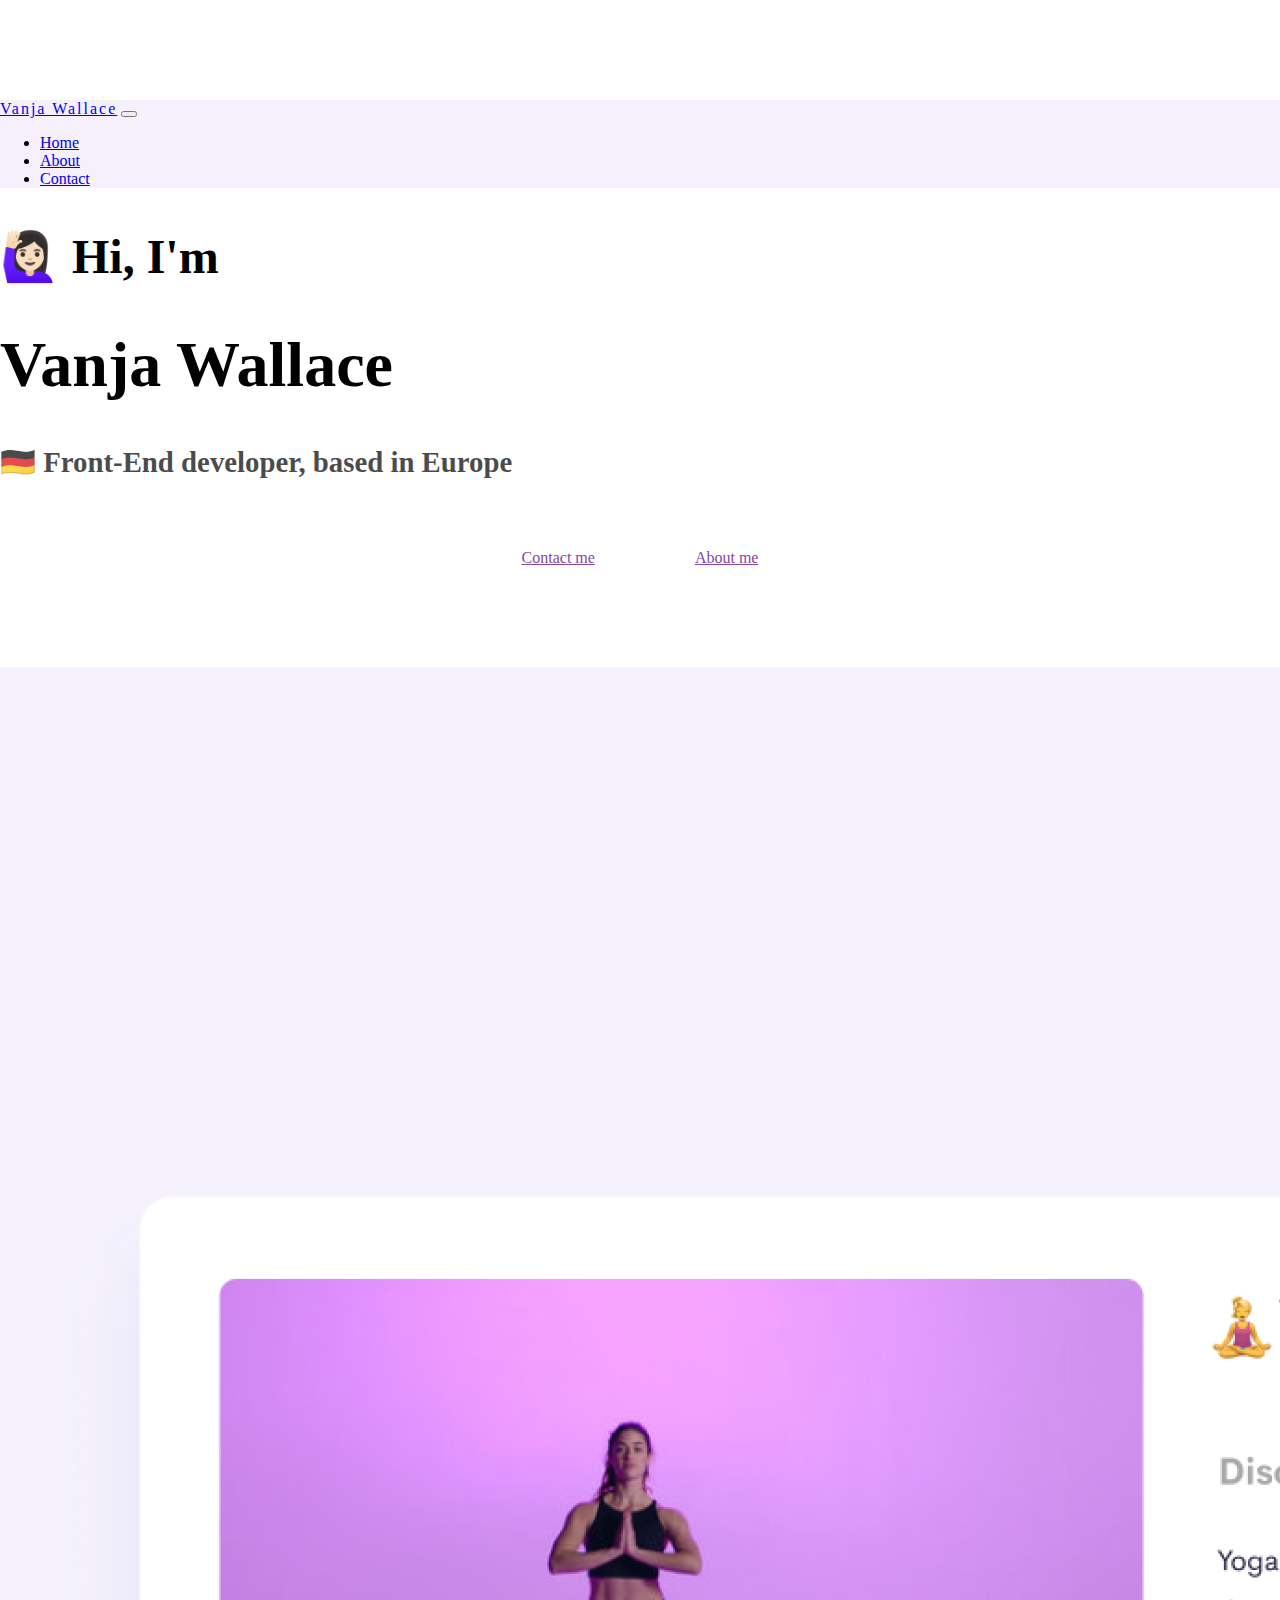
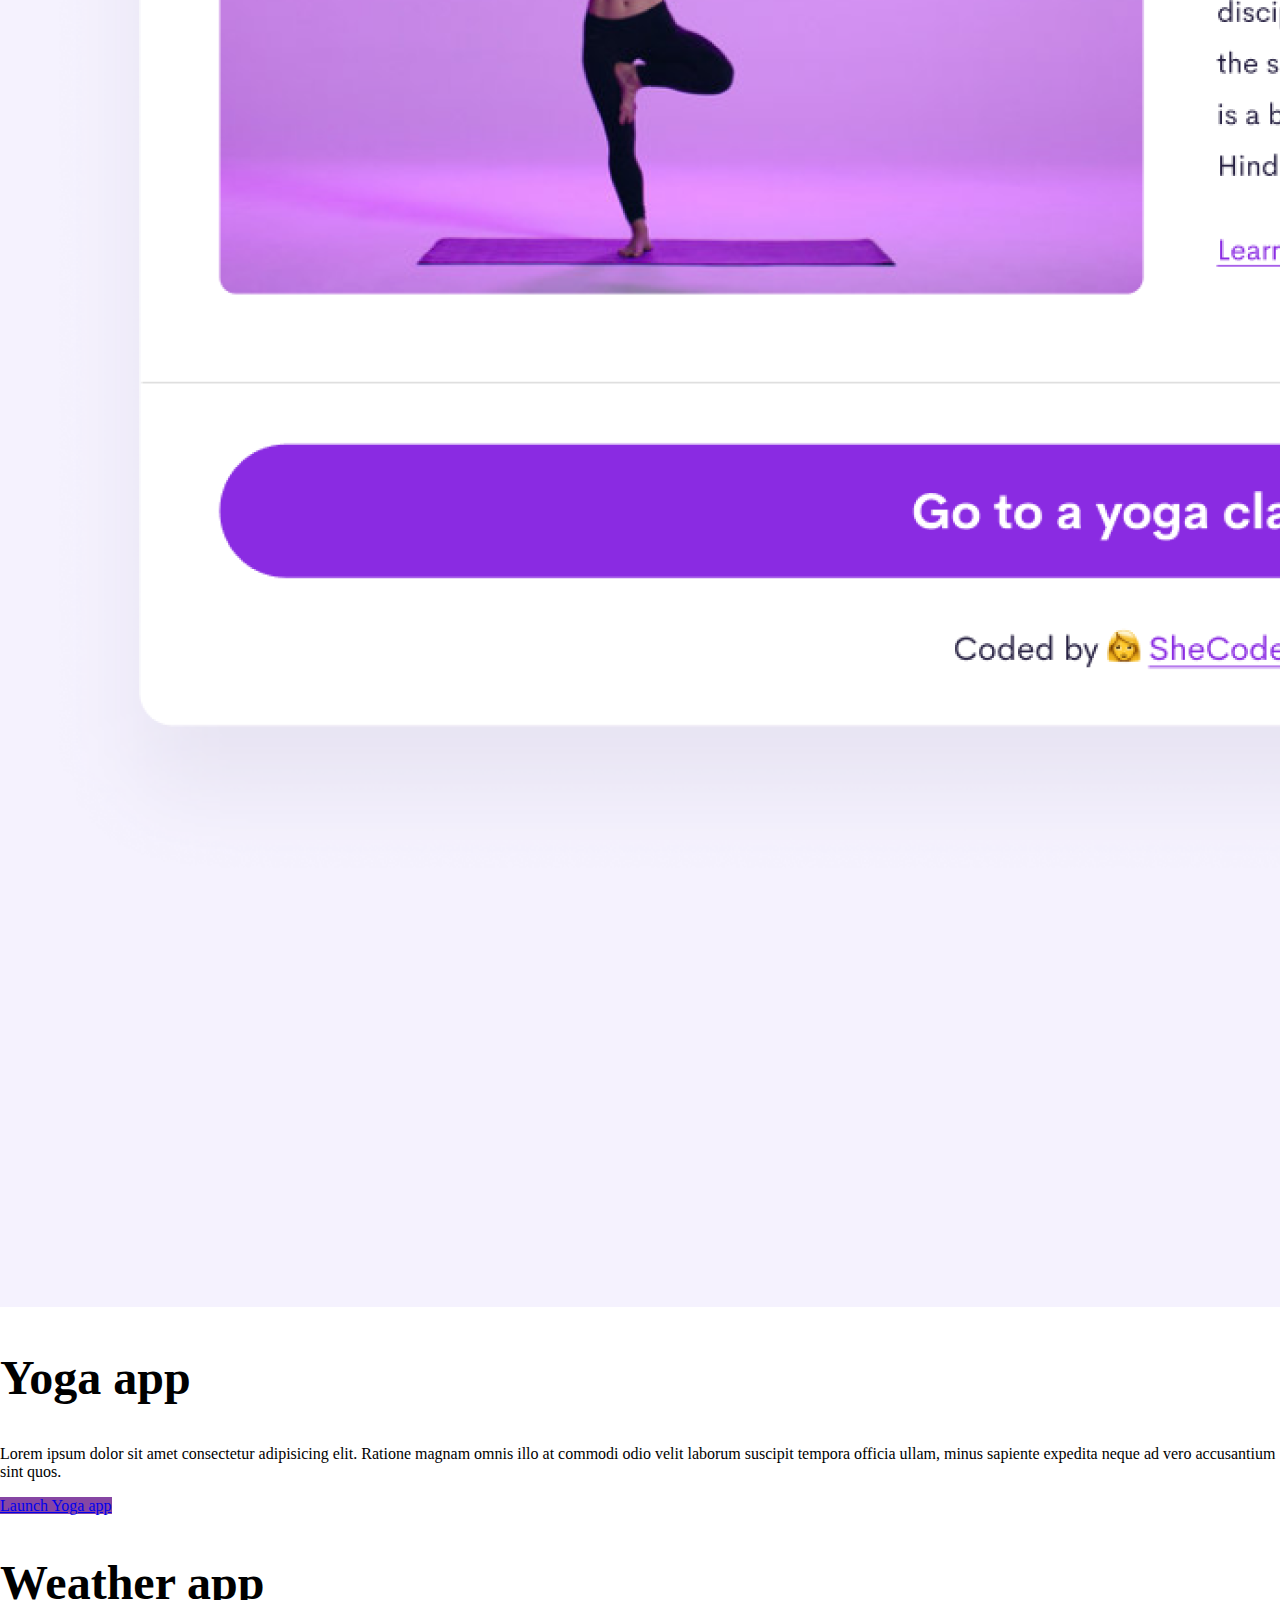
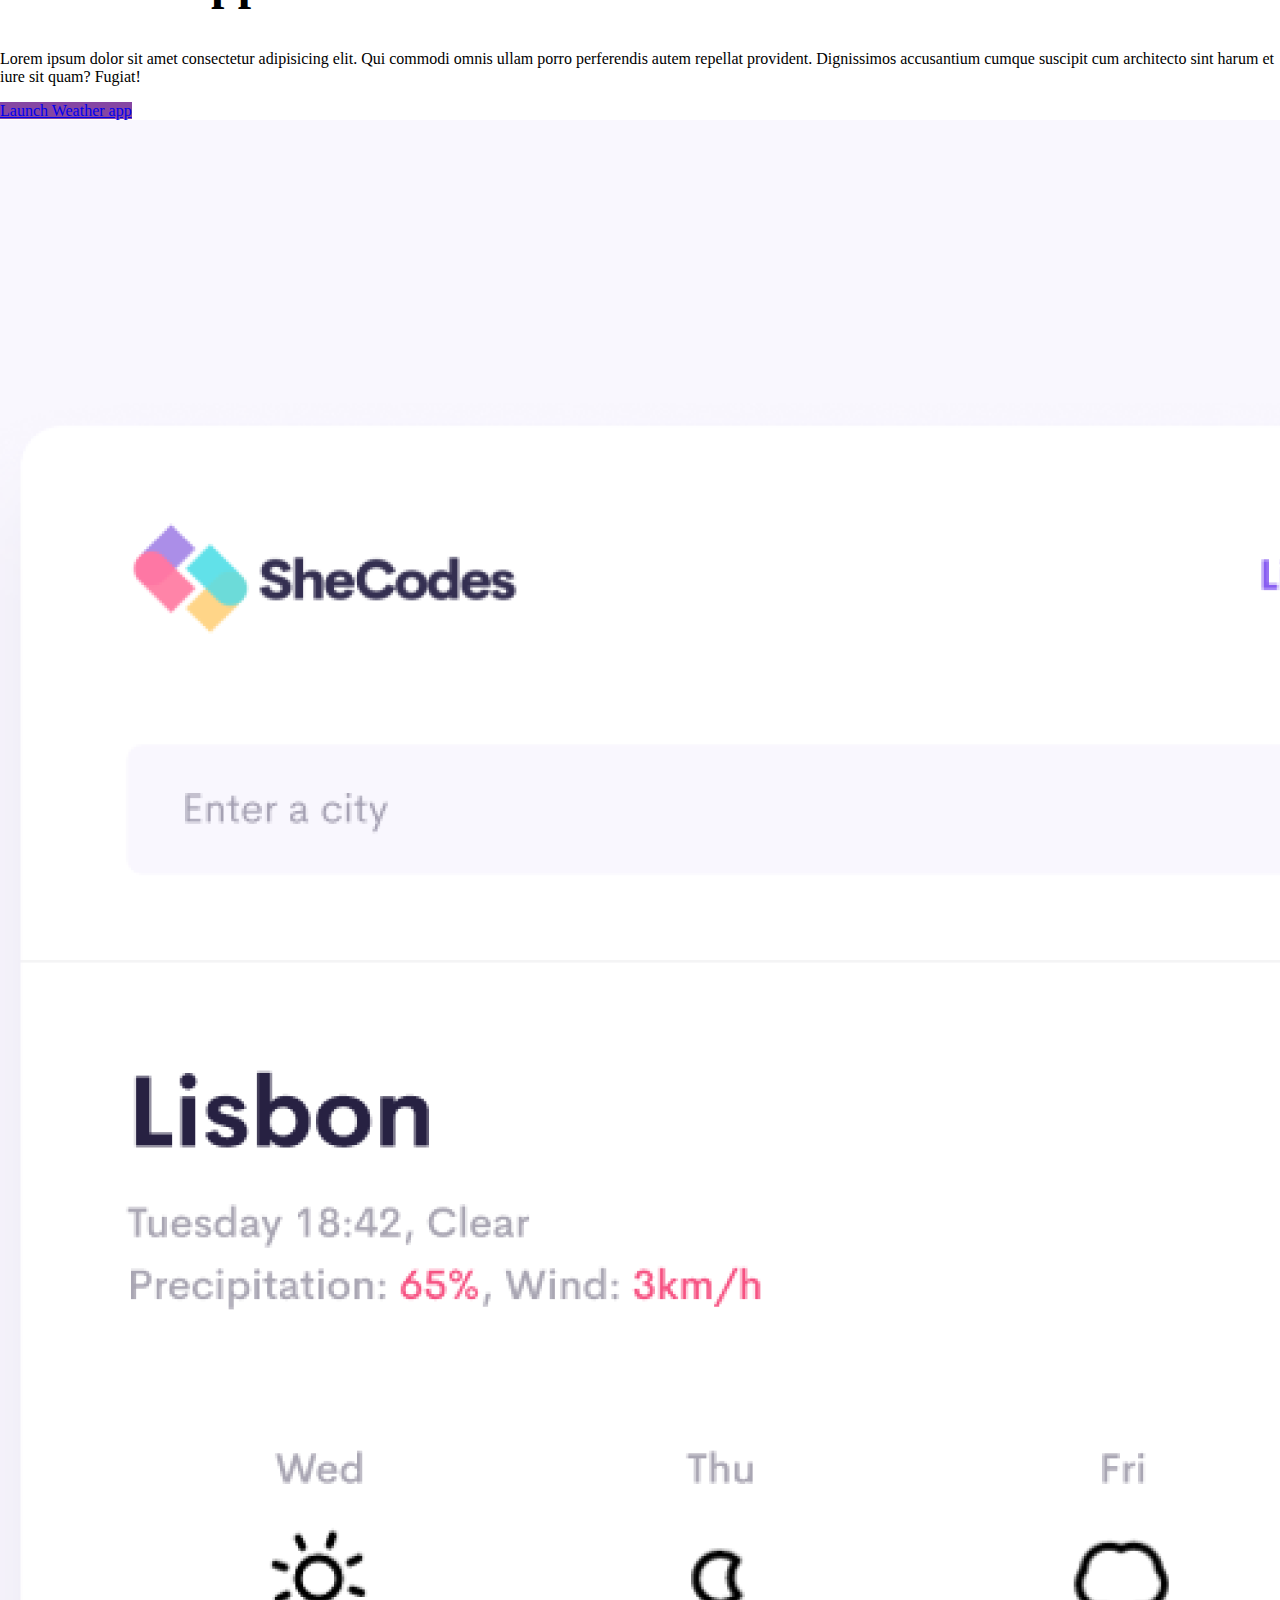
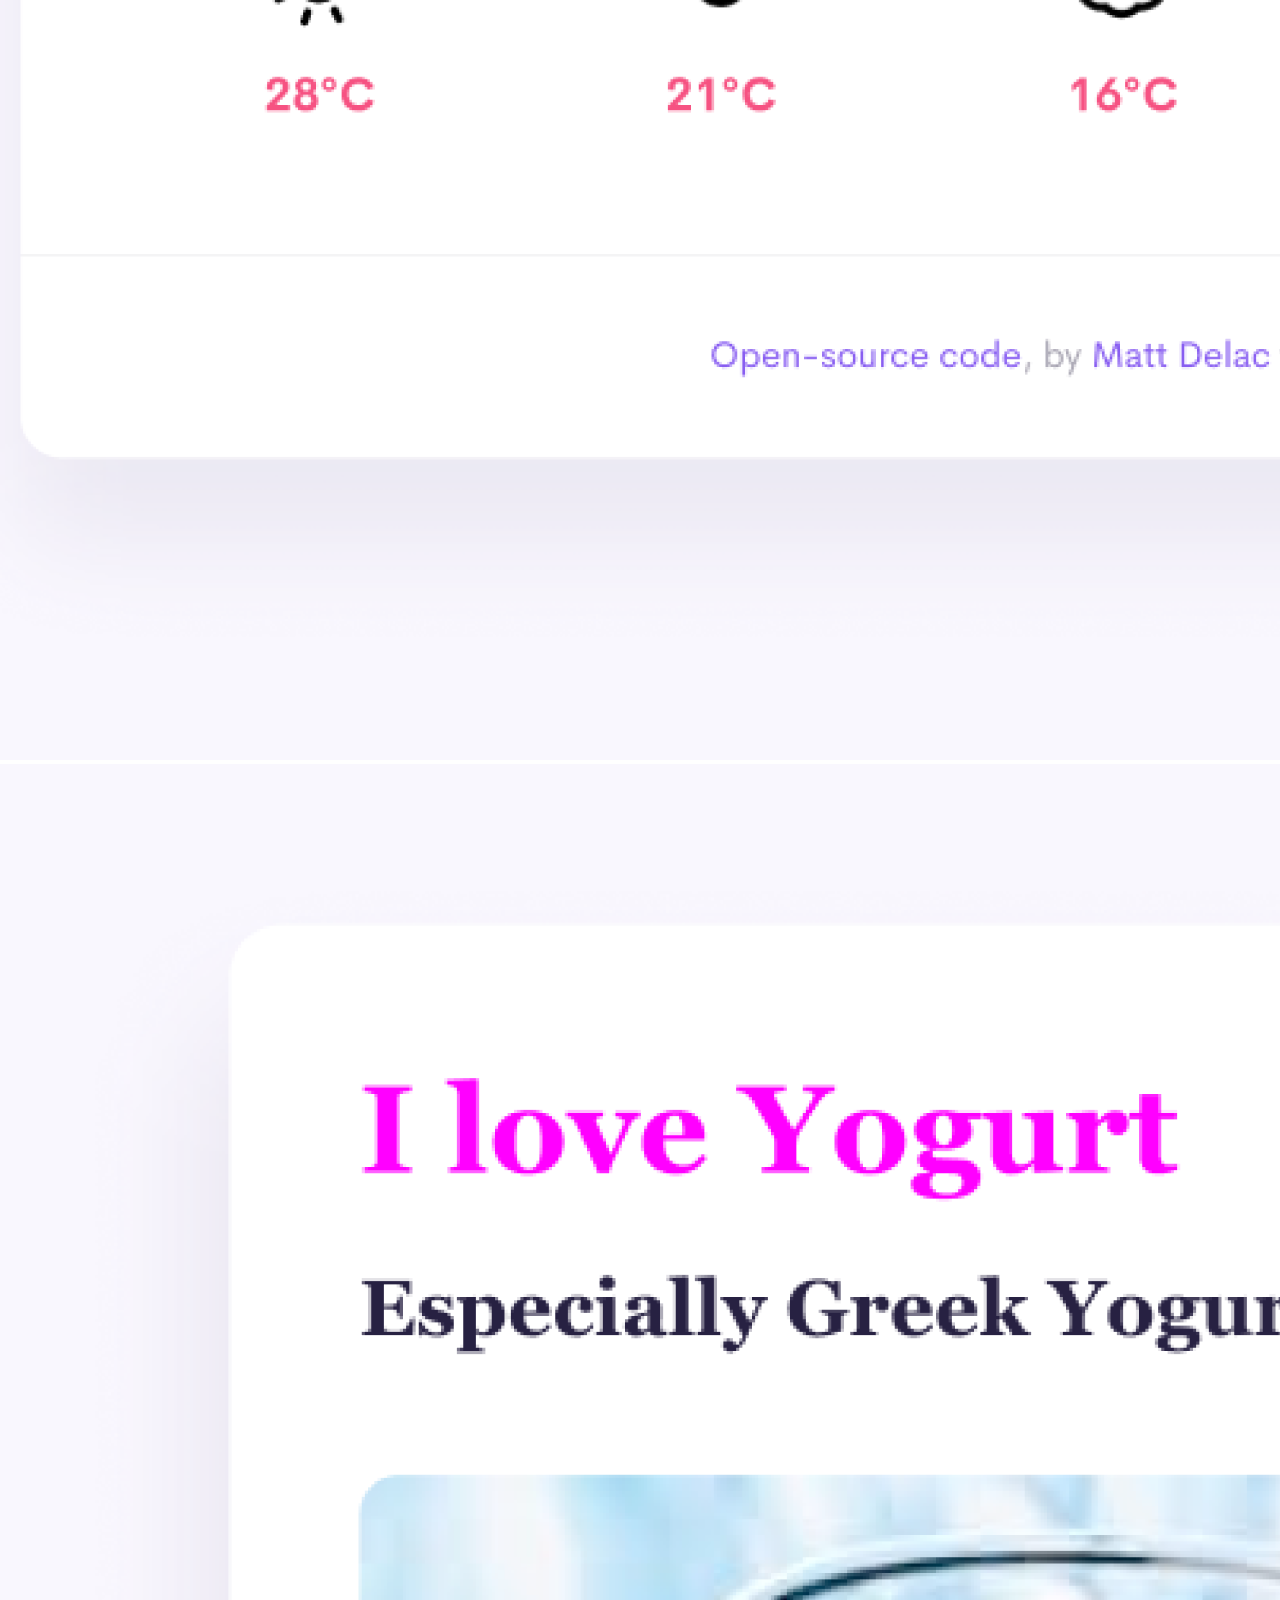
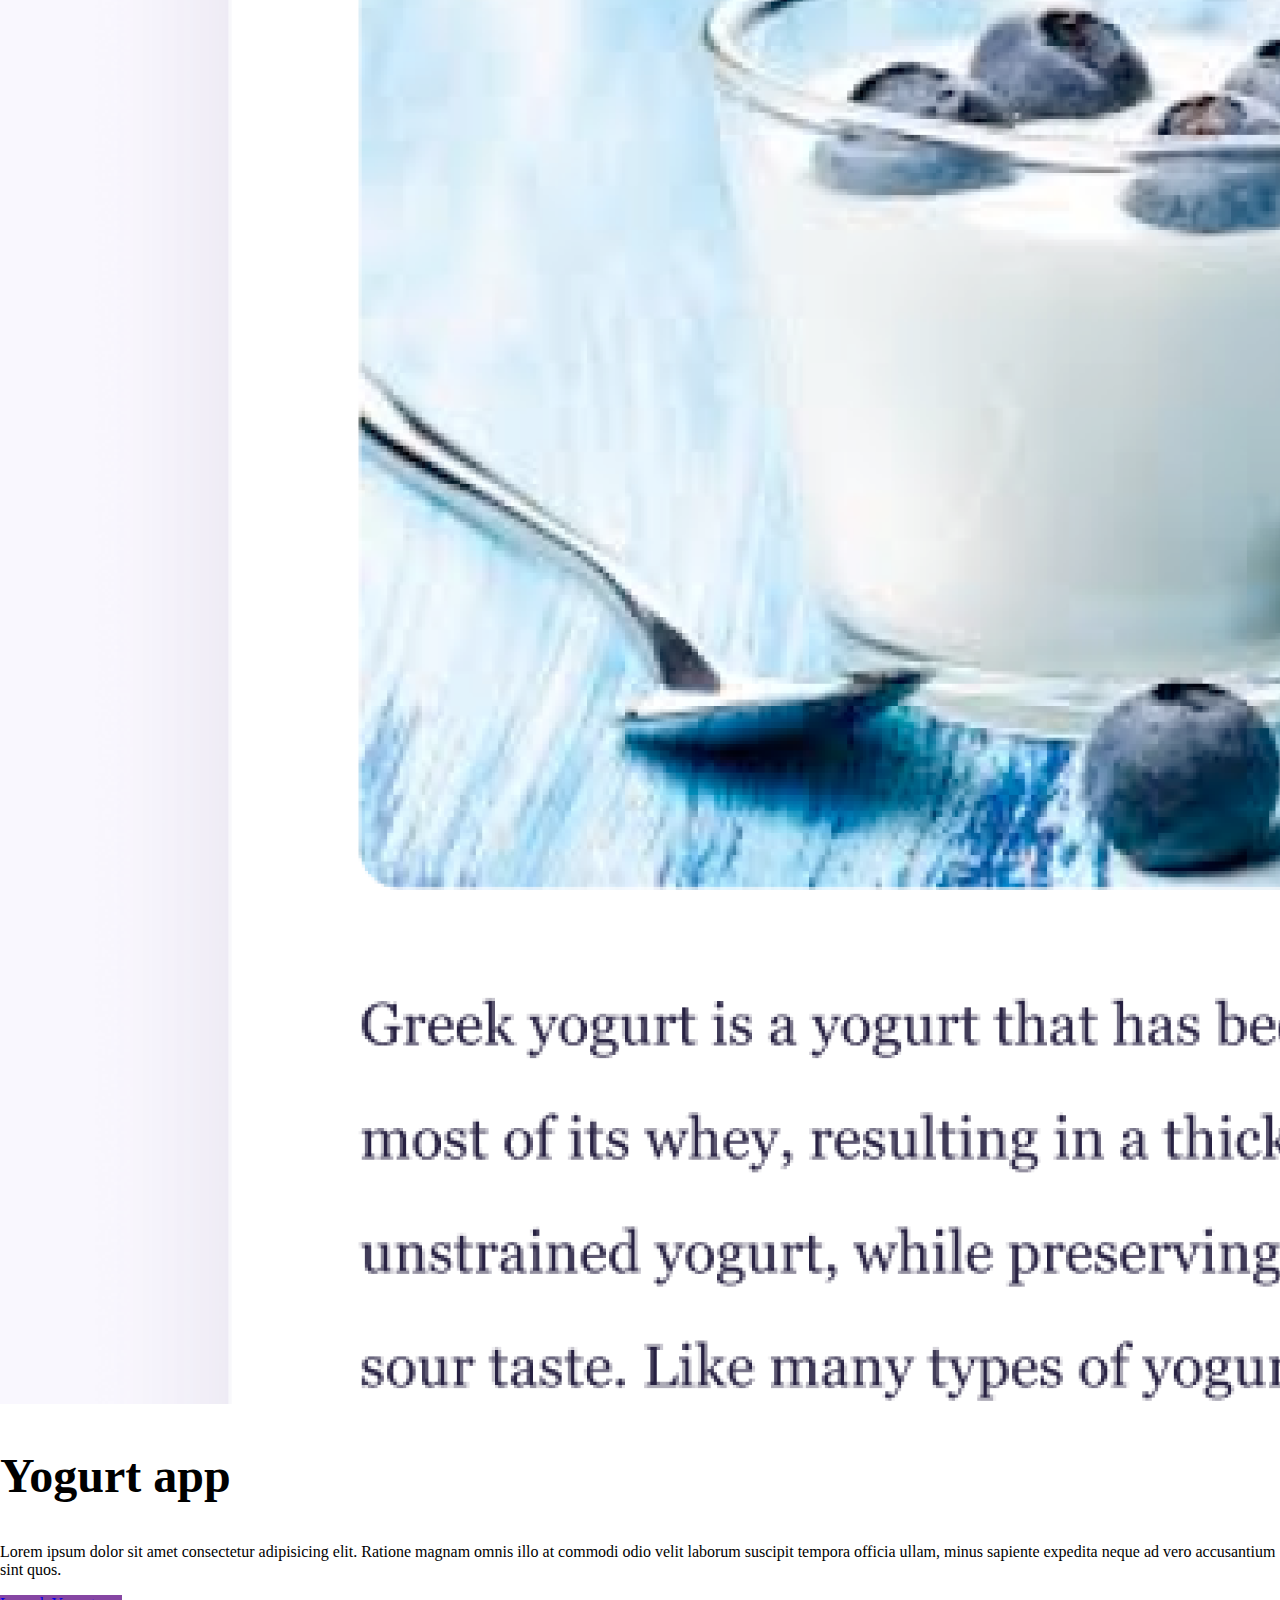
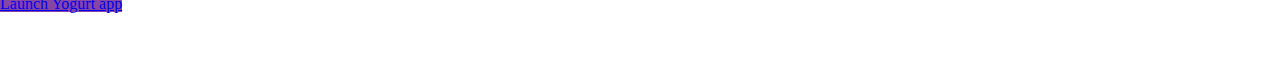
<file: index.html>
<!DOCTYPE html>
<html lang="en">
  <head>
    <meta charset="UTF-8" />
    <meta http-equiv="X-UA-Compatible" content="IE=edge" />
    <meta name="viewport" content="width=device-width, initial-scale=1.0" />
    <meta
      name="description"
      content="Vanja Wallace is a front-end developer based in Europe, check out her projects and contact her for job inquiries"
    />
    <script
      src="https://cdn.jsdelivr.net/npm/bootstrap@5.1.3/dist/js/bootstrap.bundle.min.js"
      integrity="sha384-ka7Sk0Gln4gmtz2MlQnikT1wXgYsOg+OMhuP+IlRH9sENBO0LRn5q+8nbTov4+1p"
      crossorigin="anonymous"
    ></script>
    <link
      href="https://cdn.jsdelivr.net/npm/bootstrap@5.1.3/dist/css/bootstrap.min.css"
      rel="stylesheet"
      integrity="sha384-1BmE4kWBq78iYhFldvKuhfTAU6auU8tT94WrHftjDbrCEXSU1oBoqyl2QvZ6jIW3"
      crossorigin="anonymous"
    />
    <link rel="stylesheet" href="css/style.css" />
    <title>Vanja Wallace | Front-end developer</title>
  </head>
  <body>
    <!-- Navbar / Bootstrap component -->
    <nav class="navbar navbar-expand-lg navbar-light fixed-top">
      <div class="container">
        <a class="navbar-brand" href="#">Vanja Wallace</a>
        <button
          class="navbar-toggler"
          type="button"
          data-bs-toggle="collapse"
          data-bs-target="#navbarNav"
          aria-controls="navbarNav"
          aria-expanded="false"
          aria-label="Toggle navigation"
        >
          <span class="navbar-toggler-icon"></span>
        </button>
        <div class="collapse navbar-collapse" id="navbarNav">
          <ul class="navbar-nav">
            <li class="nav-item">
              <a
                class="nav-link active"
                aria-current="page"
                href="#"
                title="Homepage"
                >Home</a
              >
            </li>
            <li class="nav-item">
              <a class="nav-link" href="about.html" title="About Vanja Wallace"
                >About</a
              >
            </li>
            <li class="nav-item">
              <a
                class="nav-link"
                href="about.html#contact"
                title="Contact Vanja Wallace"
                >Contact</a
              >
            </li>
          </ul>
        </div>
      </div>
    </nav>
    <h2 class="text-center">🙋🏻‍♀️ Hi, I'm</h2>
    <h1 class="text-center">Vanja Wallace</h1>
    <h3 class="text-center">🇩🇪 Front-End developer, based in Europe</h3>
    <div class="navigation-links">
      <a
        href="about.html#contact"
        class="btn btn-outline-primary"
        title="Contact Vanja Wallace"
        >Contact me</a
      >
      <a
        href="about.html"
        class="btn btn-outline-primary"
        title="About Vanja Wallace"
        >About me</a
      >
    </div>

    <div class="container homepage">
      <div class="row">
        <div class="col-sm-6">
          <img
            src="src/images/yoga.png"
            alt="Yoga project"
            class="img-fluid rounded"
          />
        </div>
        <div class="col-sm-6">
          <h2 class="mb-3">Yoga app</h2>
          <p class="p-0">
            Lorem ipsum dolor sit amet consectetur adipisicing elit. Ratione
            magnam omnis illo at commodi odio velit laborum suscipit tempora
            officia ullam, minus sapiente expedita neque ad vero accusantium
            sint quos.
          </p>
          <a href="#" class="btn btn-primary app-link">Launch Yoga app</a>
        </div>
      </div>
      <div class="row mt-5">
        <div class="col-sm-6">
          <h2 class="mb-3">Weather app</h2>
          <p class="p-0">
            Lorem ipsum dolor sit amet consectetur adipisicing elit. Qui commodi
            omnis ullam porro perferendis autem repellat provident. Dignissimos
            accusantium cumque suscipit cum architecto sint harum et iure sit
            quam? Fugiat!
          </p>
          <a href="#" class="btn btn-primary app-link">Launch Weather app</a>
        </div>
        <div class="col-sm-6">
          <img
            src="src/images/weather.png"
            alt="Weather project"
            class="img-fluid rounded"
          />
        </div>
      </div>
      <div class="row mt-5">
        <div class="col-sm-6">
          <img
            src="src/images/yogurt.png"
            alt="Yogurt project"
            class="img-fluid rounded"
          />
        </div>
        <div class="col-sm-6">
          <h2 class="mb-3">Yogurt app</h2>
          <p class="p-0">
            Lorem ipsum dolor sit amet consectetur adipisicing elit. Ratione
            magnam omnis illo at commodi odio velit laborum suscipit tempora
            officia ullam, minus sapiente expedita neque ad vero accusantium
            sint quos.
          </p>
          <a href="#" class="btn btn-primary app-link">Launch Yogurt app</a>
        </div>
      </div>
    </div>
  </body>
</html>
</file>
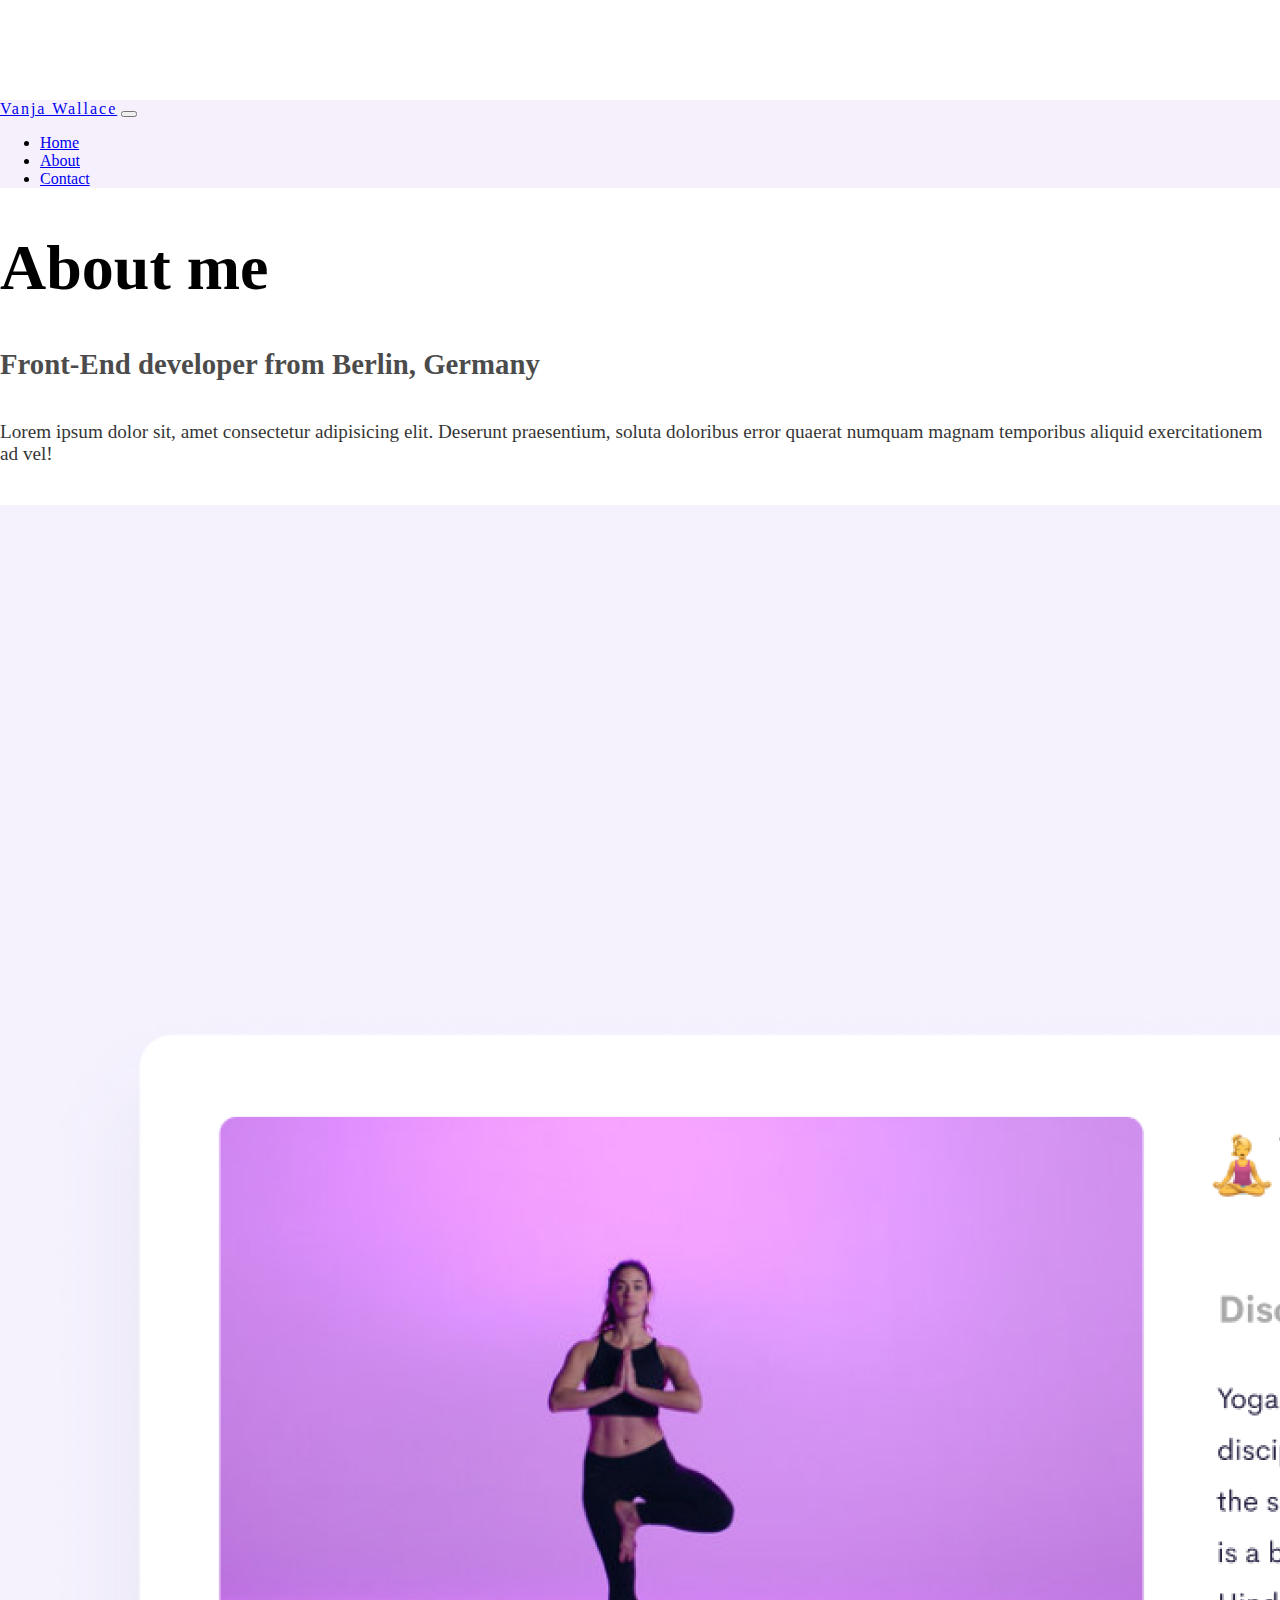
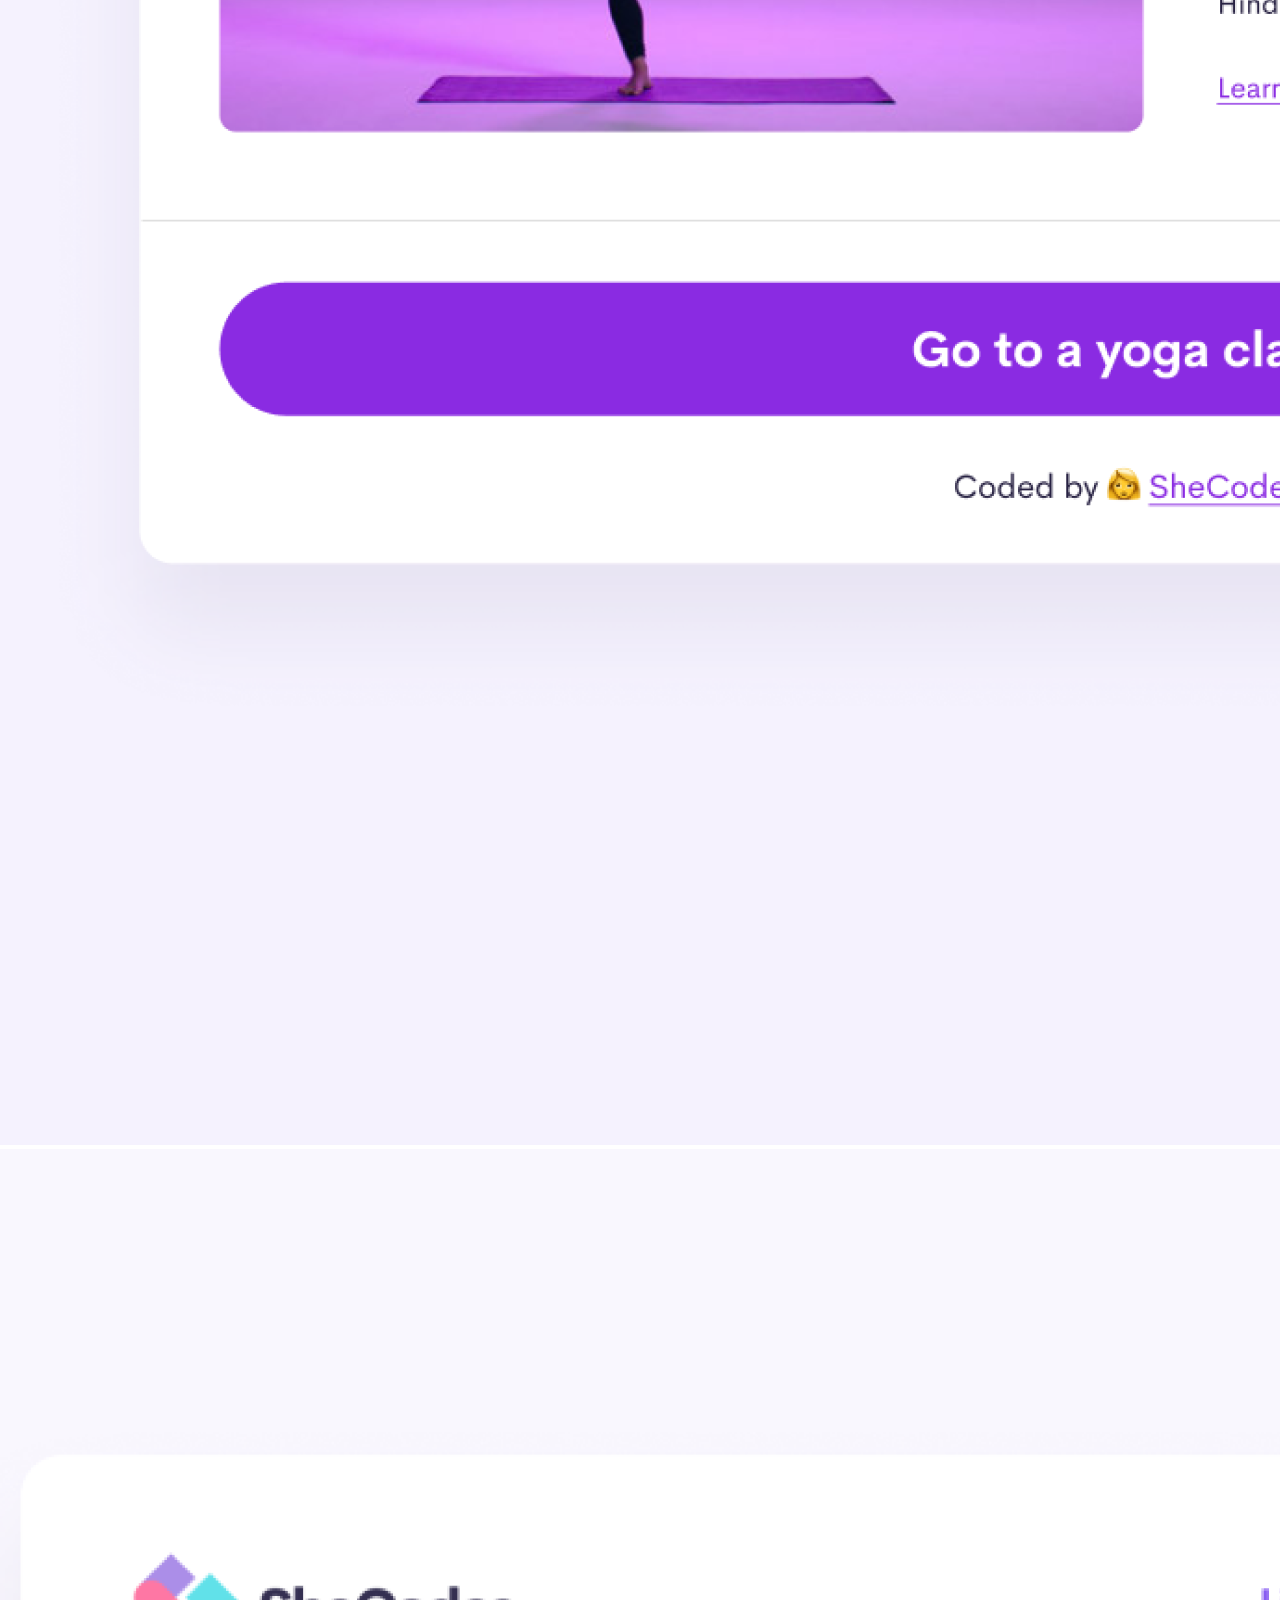
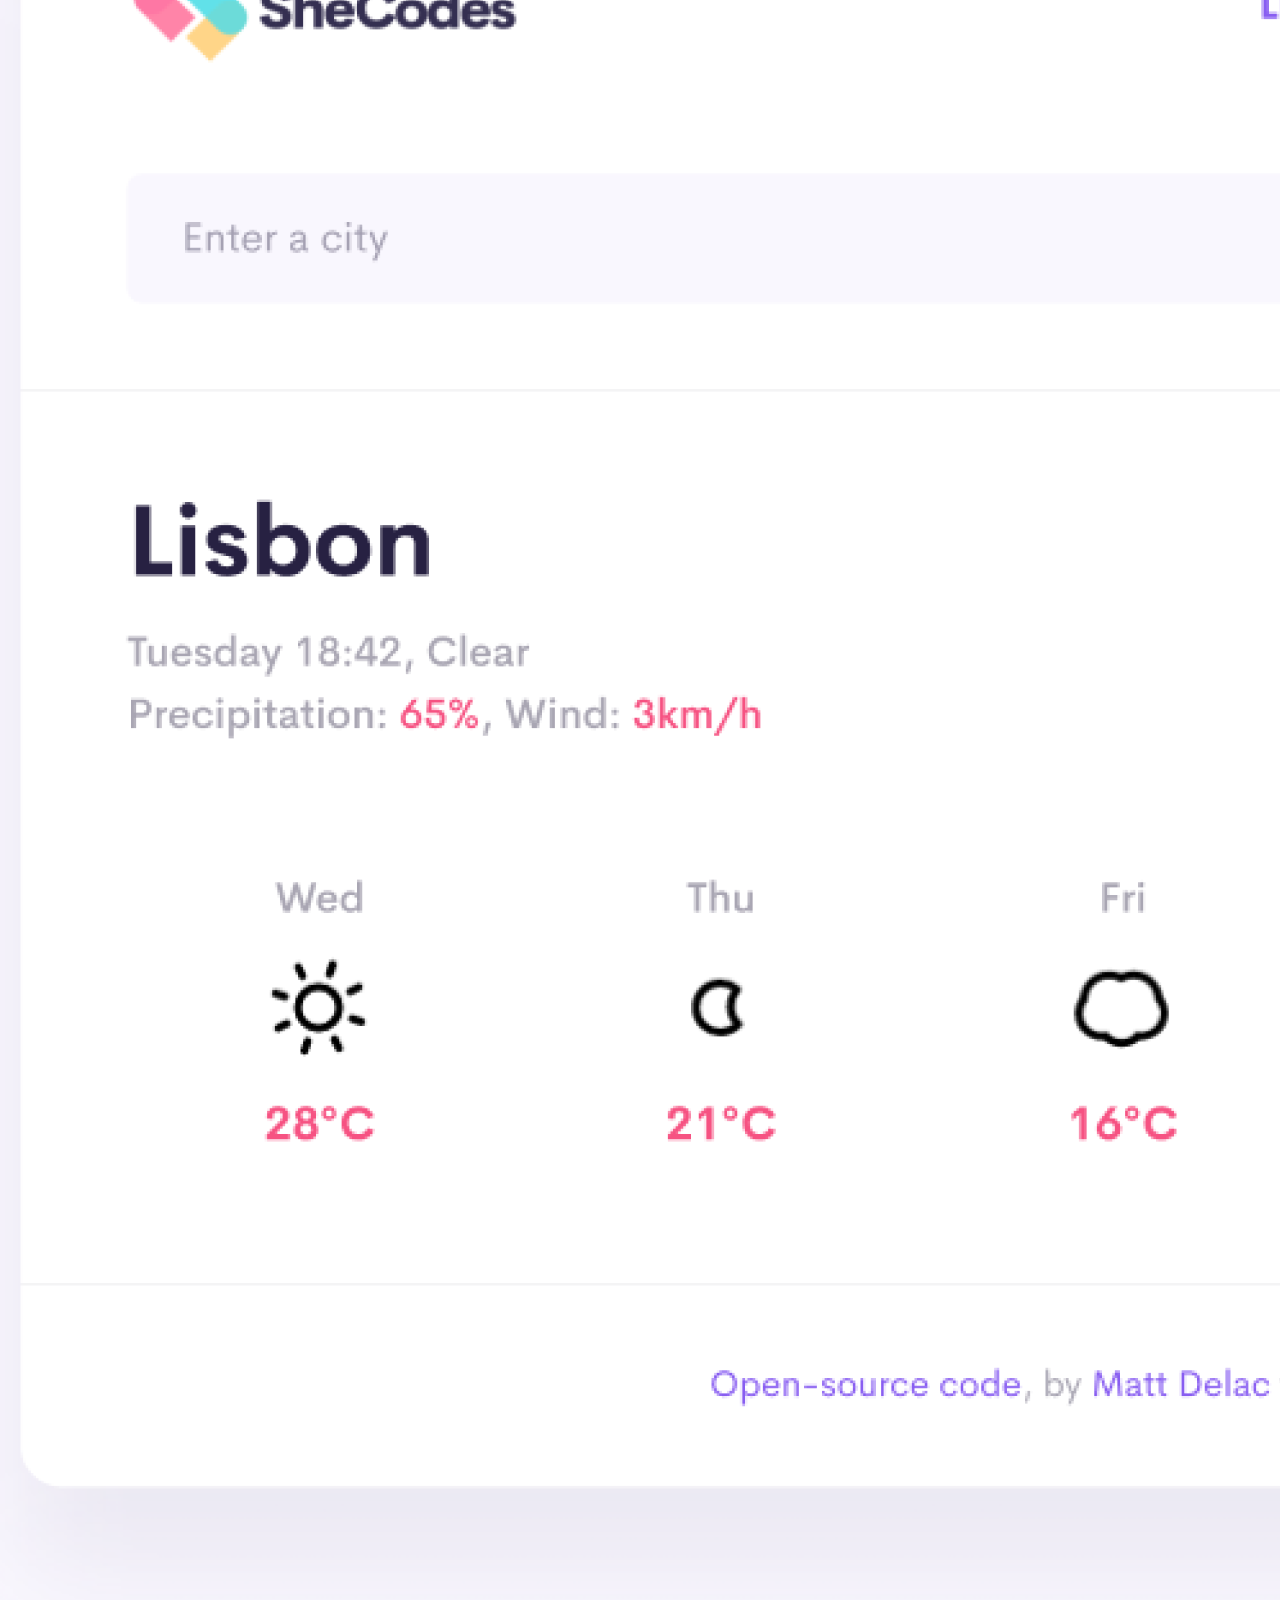
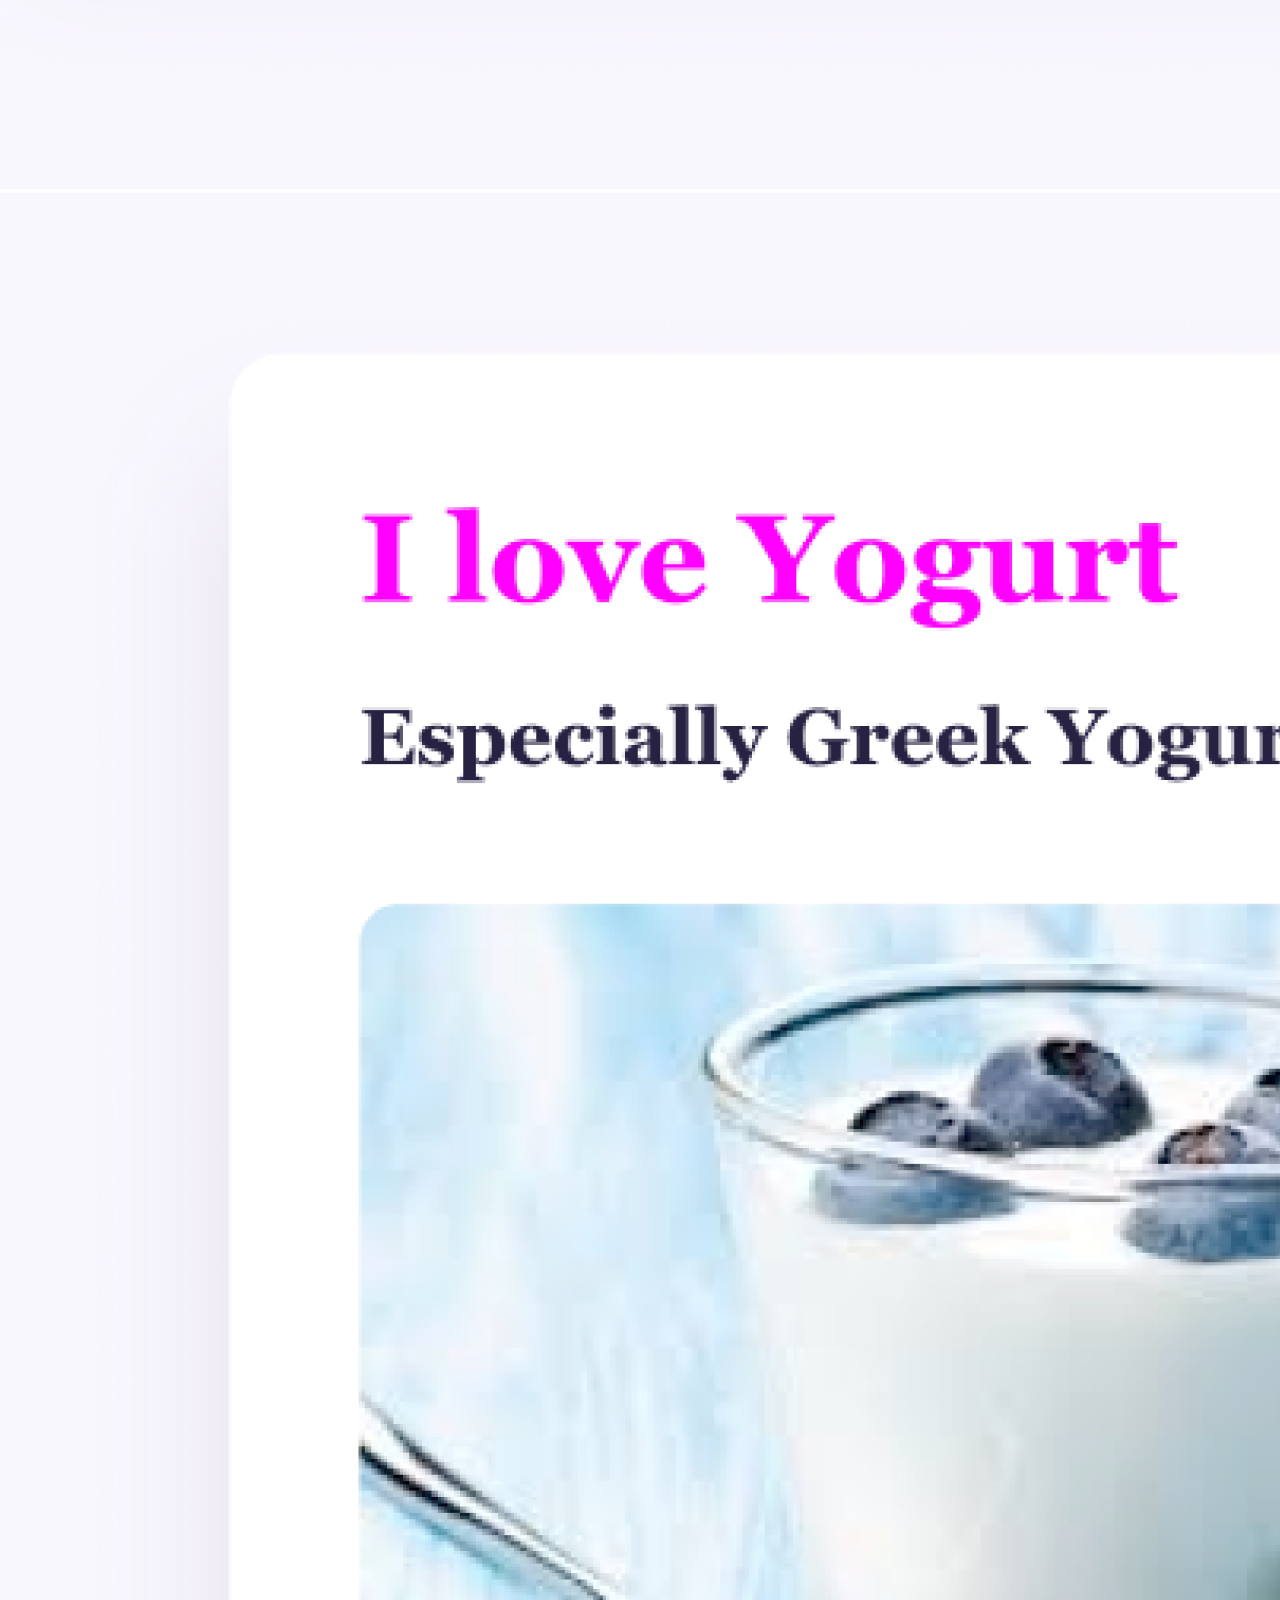
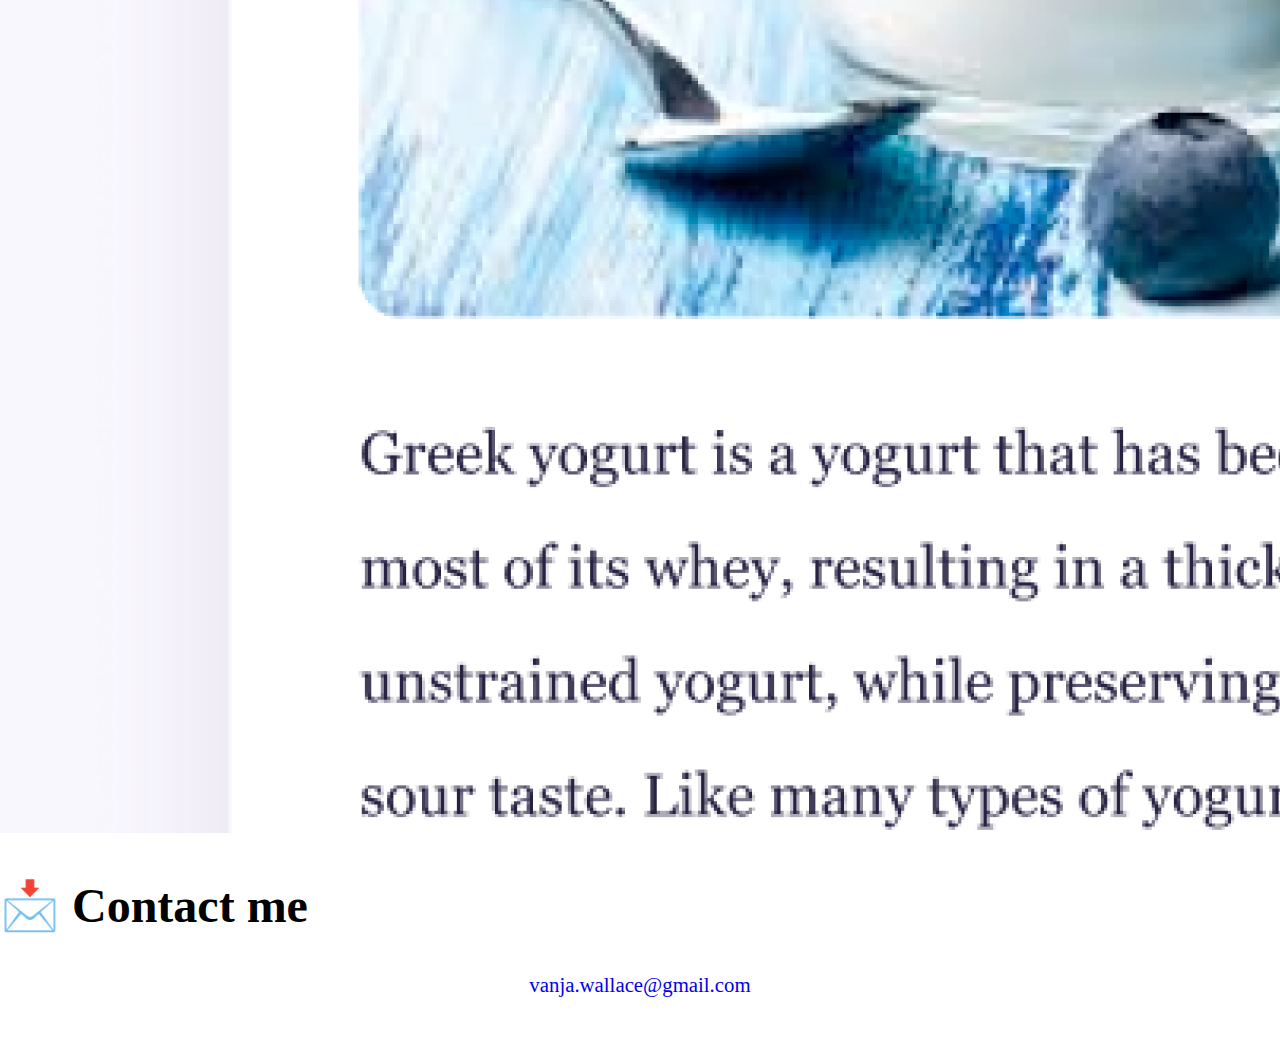
<file: about.html>
<!DOCTYPE html>
<html lang="en">
  <head>
    <meta charset="UTF-8" />
    <meta http-equiv="X-UA-Compatible" content="IE=edge" />
    <meta name="viewport" content="width=device-width, initial-scale=1.0" />
    <meta
      name="description"
      content="About Vanja Wallace, a front-end developer based in Europe"
    />
    <script
      src="https://cdn.jsdelivr.net/npm/bootstrap@5.1.3/dist/js/bootstrap.bundle.min.js"
      integrity="sha384-ka7Sk0Gln4gmtz2MlQnikT1wXgYsOg+OMhuP+IlRH9sENBO0LRn5q+8nbTov4+1p"
      crossorigin="anonymous"
    ></script>
    <link
      href="https://cdn.jsdelivr.net/npm/bootstrap@5.1.3/dist/css/bootstrap.min.css"
      rel="stylesheet"
      integrity="sha384-1BmE4kWBq78iYhFldvKuhfTAU6auU8tT94WrHftjDbrCEXSU1oBoqyl2QvZ6jIW3"
      crossorigin="anonymous"
    />
    <link rel="stylesheet" href="css/style.css" />
    <title>About me | Vanja Wallace</title>
  </head>
  <body>
    <!-- Navbar / Bootstrap component -->
    <nav class="navbar navbar-expand-lg navbar-light fixed-top">
      <div class="container">
        <a class="navbar-brand" href="index.html">Vanja Wallace</a>
        <button
          class="navbar-toggler"
          type="button"
          data-bs-toggle="collapse"
          data-bs-target="#navbarNav"
          aria-controls="navbarNav"
          aria-expanded="false"
          aria-label="Toggle navigation"
        >
          <span class="navbar-toggler-icon"></span>
        </button>
        <div class="collapse navbar-collapse" id="navbarNav">
          <ul class="navbar-nav">
            <li class="nav-item">
              <a
                class="nav-link active"
                aria-current="page"
                href="index.html"
                title="Homepage"
                >Home</a
              >
            </li>
            <li class="nav-item">
              <a class="nav-link" href="#" title="About Vanja Wallace">About</a>
            </li>
            <li class="nav-item">
              <a
                class="nav-link"
                href="about.html#contact"
                title="Contact Vanja Wallace"
                >Contact</a
              >
            </li>
          </ul>
        </div>
      </div>
    </nav>

    <h1 class="text-center">About me</h1>
    <h3 class="text-center">Front-End developer from Berlin, Germany</h3>

    <p class="about-paragraph text-center">
      Lorem ipsum dolor sit, amet consectetur adipisicing elit. Deserunt
      praesentium, soluta doloribus error quaerat numquam magnam temporibus
      aliquid exercitationem ad vel!
    </p>

    <div class="container app-img-row">
      <div class="row mb-5">
        <div class="col-sm-4">
          <img
            src="src/images/yoga.png"
            alt="Yoga project"
            class="img-fluid rounded shadow border p-2"
          />
        </div>
        <div class="col-sm-4">
          <img
            src="src/images/weather.png"
            alt="Weather project"
            class="img-fluid rounded shadow border p-2"
          />
        </div>
        <div class="col-sm-4">
          <img
            src="src/images/yogurt.png"
            alt="Yogurt project"
            class="img-fluid rounded shadow border p-2"
          />
        </div>
      </div>
    </div>

    <div class="contact-section" id="contact">
      <h2 class="text-center">📩 Contact me</h2>
      <a href="mailto:vanja.wallace@gmail.com" class="email-link"
        >vanja.wallace@gmail.com</a
      >
    </div>
  </body>
</html>
</file>
<file: css/style.css>
:root {
  --primary-color: #8646a3;
  --secondary-color: #f6f0fd;
}

body {
  margin: 60px auto;
  max-width: 100%;
  margin-top: 100px;
}

.navbar {
  background-color: var(--secondary-color);
}

.navbar-brand {
  letter-spacing: 2px;
  font-weight: 300;
}

h1 {
  font-size: 4rem;
}

h2 {
  font-size: 3rem;
}

h3 {
  font-size: 1.8rem;
  opacity: 0.7;
}

.navigation-links {
  display: flex;
  justify-content: center;
  margin-top: 50px;
  margin-bottom: 80px;
}

.navigation-links a {
  padding: 20px 30px;
  margin-left: 20px;
  margin-right: 20px;
  border-color: var(--primary-color);
  color: var(--primary-color);
  border-radius: 35px;
  font-weight: 500;
}

.navigation-links a:hover {
  background-color: var(--primary-color);
  border-color: var(--primary-color);
}

.app-info-section {
  margin-top: 70px;
}

.app-link {
  border-color: var(--primary-color);
  background-color: var(--primary-color);
}

.app-link:hover {
  border-color: var(--primary-color);
  background-color: var(--primary-color);
  filter: brightness(85%);
}

.about-paragraph {
  margin: 40px auto;
  opacity: 0.8;
  font-size: 1.2rem;
}

.email-link {
  text-decoration: none;
  font-size: 1.3rem;
  display: flex;
  justify-content: center;
}

.email-link:hover {
  text-decoration: underline;
}

@media (max-width: 576px) {
  .homepage img {
    display: none;
  }

  h1 {
    font-size: 3rem;
    line-height: 1.5;
  }

  h2 {
    font-size: 2rem;
    text-align: center;
  }

  p {
    text-align: justify;
    margin: 20px;
  }

  .app-link {
    display: block;
    text-align: center;
    margin: 0 20px;
  }
}
</file>
